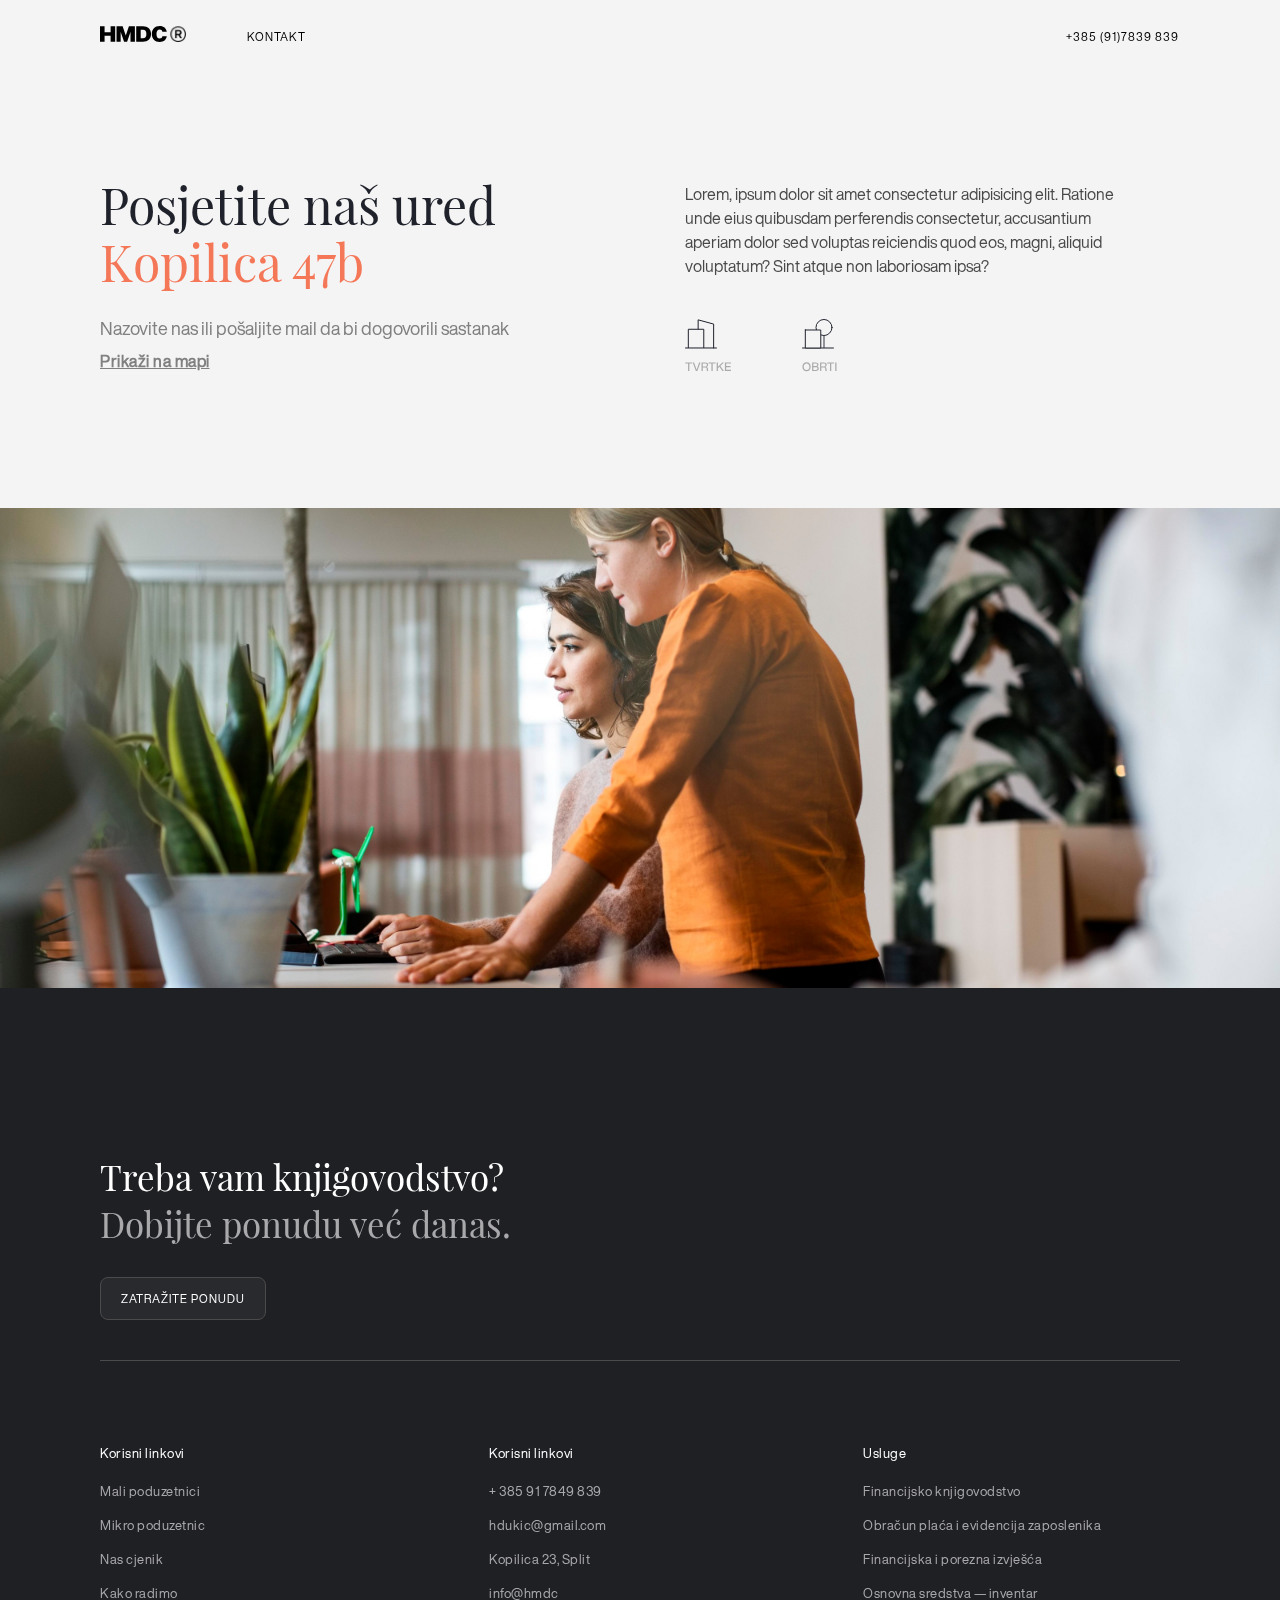
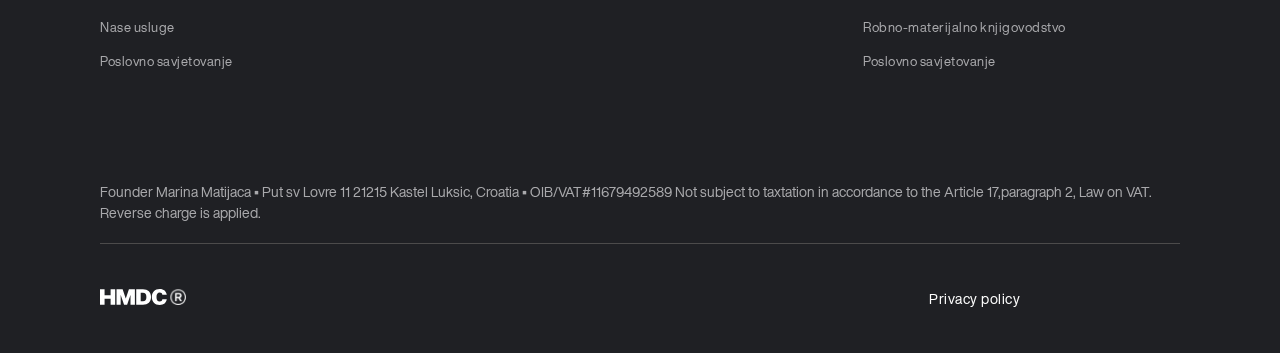
<file: kontakt.html>
<!DOCTYPE html>
<html lang="en">
  <head>
    <meta charset="UTF-8" />
    <meta http-equiv="X-UA-Compatible" content="IE=edge" />
    <meta name="viewport" content="width=device-width, initial-scale=1.0" />
    <link rel="stylesheet" href="styles.css" />
    <link rel="stylesheet" href="kontaktstyle.css" />
    <link
      rel="stylesheet"
      href="https://use.fontawesome.com/releases/v5.5.0/css/all.css"
      integrity="sha384-B4dIYHKNBt8Bc12p+WXckhzcICo0wtJAoU8YZTY5qE0Id1GSseTk6S+L3BlXeVIU"
      crossorigin="anonymous"
    />
    <title>HMDC</title>
    <link rel="icon" type="image/x-icon" href="/picture/HMDC.svg" />
    <title>Document</title>
  </head>
  <body>
    <div>
      <div id="absolute-header">
        <div id="flex-container">
          <div id="logo">
            <a href="index.html"
              ><img src="./picture/LogoHMDC.svg" alt=""
            /></a>
          </div>
          <nav id="header-left-side">
            <button class="nav-links dropbtn">
              USLUGE
              <i class="fa fa-caret-down"></i>
            </button>
            <a class="nav-links" href="">BLOG</a>
            <a class="nav-links" href="">KONTAKT</a>
          </nav>

          <nav id="header-right-side">
            <a class="nav-links" href="">+385 (91)7839 839</a>
            <div class="nav-links">
              <button>EN</button>
              <button>HR</button>
            </div>
            <a class="nav-links" id="ZP" href="">Zatražite ponudu</a>
            <div id="mybar">
              <div class="bar-holder">
                <div class="bars bar1"></div>
                <div class="bars bar2"></div>
              </div>
            </div>
          </nav>
        </div>

        <div id="contact-content-grid">
        <div id="contact-content">
          <h1>Posjetite naš ured</h1>
          <h1>Kopilica 47b</h1>
          <small
            >Nazovite nas ili pošaljite mail da bi dogovorili sastanak</small
          >
          <a href="https://goo.gl/maps/gQXnQjkdcjwEqtRYA">Prikaži na mapi</a>
        </div>

        <div id="contact-content2">
        <p>
          Lorem, ipsum dolor sit amet consectetur adipisicing elit. Ratione unde
          eius quibusdam perferendis consectetur, accusantium aperiam dolor sed
          voluptas reiciendis quod eos, magni, aliquid voluptatum? Sint atque
          non laboriosam ipsa?
        </p>

        <nav id="services-flex2">
          <a href="" id="plan-links">
            <!-- <i class="fas fa-book"></i> -->
            <img src="./Tvrtke_i_obrti_ikone/Group9387.svg" alt="" />
          </a>

          <a href="" id="plan-links">
            <img src="./Tvrtke_i_obrti_ikone/Obrti.svg" alt="2" />
          </a>
        </nav>
      </div>
    </div>
</div>
  
    </div>
    <nav class="mobile-nav">
      <div class="mobile-nav-link-holder">
        <a class="mobile-nav-link-anchors" href="index.html">Početna</a>
        <a class="mobile-nav-link-anchors" href="kontakt.html">Kontakt</a>
      </div>

      <div class="mobile-nav-link-holder-bottom">
        <ul>
        <li>Social</li>
        <li>Facebook</li>
        <li>LinkedIn</li>
        </ul>
        <ul>
        <li>Kontakt info</li>
        <li>infoVhmdc.hr</li>
        <li>+385 91 7849 839</li>
        <li>hdukicVgmail.com</li>
        <li>Kopilica 23, Split</li>
        </ul>
      </div>

    </nav>

    <div>
      <img id="contactimgbottom" src="./Slike/KontaktPageNew.png" alt="" />
    </div>
    <footer class="section-box">
      <div id="footers-title">
        <h2>Treba vam knjigovodstvo?</h2>
        <h2>Dobijte ponudu već danas.</h2>
        <button>ZATRAŽITE PONUDU</button>
      </div>

      <div id="footer-nav-holder">
        <nav id="footer-nav1">
          <h3>Korisni linkovi</h3>

          <a href="">Mali poduzetnici</a>
          <a href="">Mikro poduzetnic</a>
          <a href="">Nas cjenik</a>
          <a href="">Kako radimo</a>
          <a href="">Nase usluge</a>
          <a href="">Poslovno savjetovanje</a>
        </nav>

        <nav id="footer-nav2">
          <h3>Korisni linkovi</h3>

          <a href="">+ 385 91 7849 839</a>
          <a href="">hdukic@gmail.com</a>
          <a href="">Kopilica 23, Split</a>
          <a href="">info@hmdc</a>
        </nav>

        <nav id="footer-nav3">
          <h3>Usluge</h3>

          <a href="">Financijsko knjigovodstvo</a>
          <a href="">Obračun plaća i evidencija zaposlenika</a>
          <a href="">Financijska i porezna izvješća</a>
          <a href="">Osnovna sredstva — inventar</a>
          <a href="">Robno-materijalno knjigovodstvo</a>
          <a href="">Poslovno savjetovanje</a>
        </nav>
      </div>

      <p>
        Founder Marina Matijaca ▪ Put sv Lovre 11 21215 Kastel Luksic, Croatia ▪
        OIB/VAT#11679492589 Not subject to taxtation in accordance to the
        Article 17,paragraph 2, Law on VAT. Reverse charge is applied.
      </p>

      <div id="bottom-of-footer">
        <div>
          <img src="./picture/LogoHMDC.svg" alt="" />
        </div>
        <div id="right-corner">
          <p>Privacy policy</p>
          <a href=""><i class="fab fa-facebook-f"></i></a>
          <a href=""><i class="fab fa-whatsapp"></i></a>
          <a href=""><i class="fab fa-linkedin"></i></a>
          <a href=""><i class="fas fa-phone"></i></a>
          <a href=""><i class="fas fa-envelope"></i></a>
        </div>
      </div>
    </footer>

    <script src="./contact.js"></script>
    <script src="./main.js"></script>
  </body>
</html>
</file>
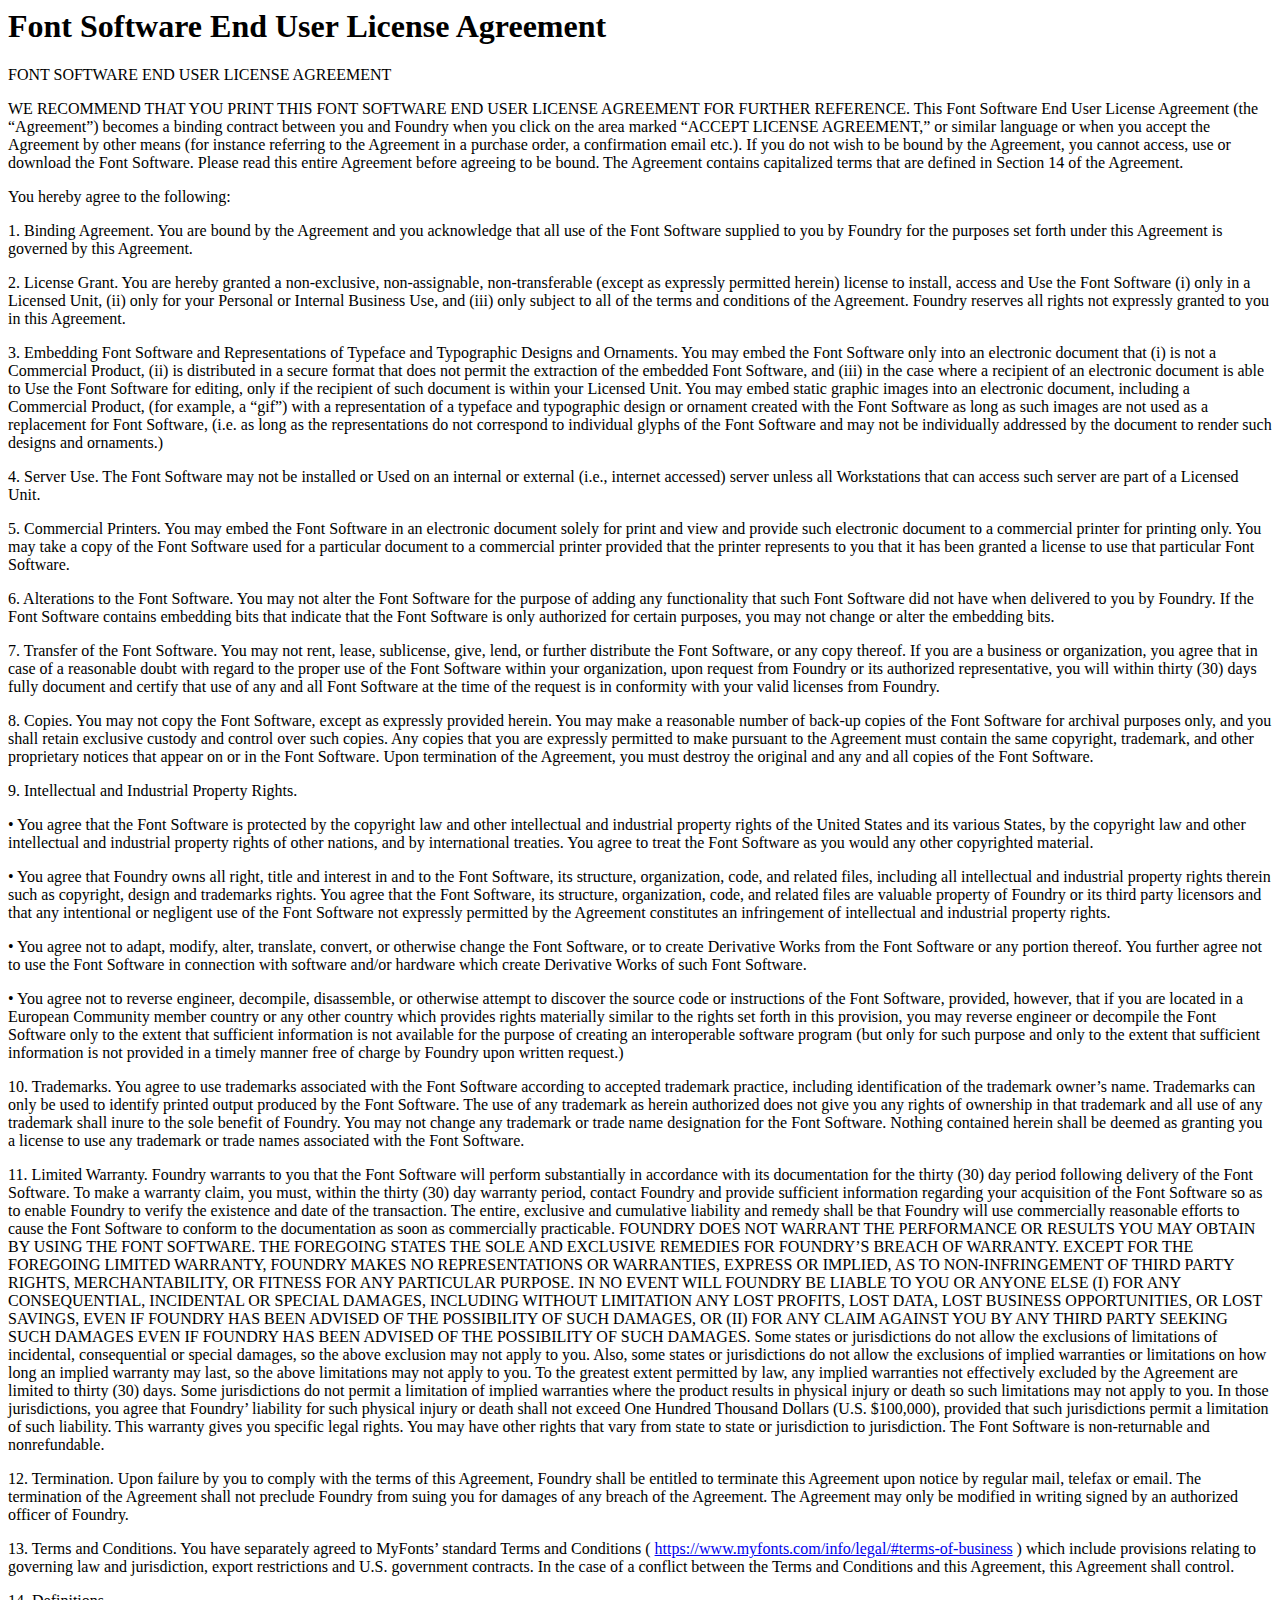
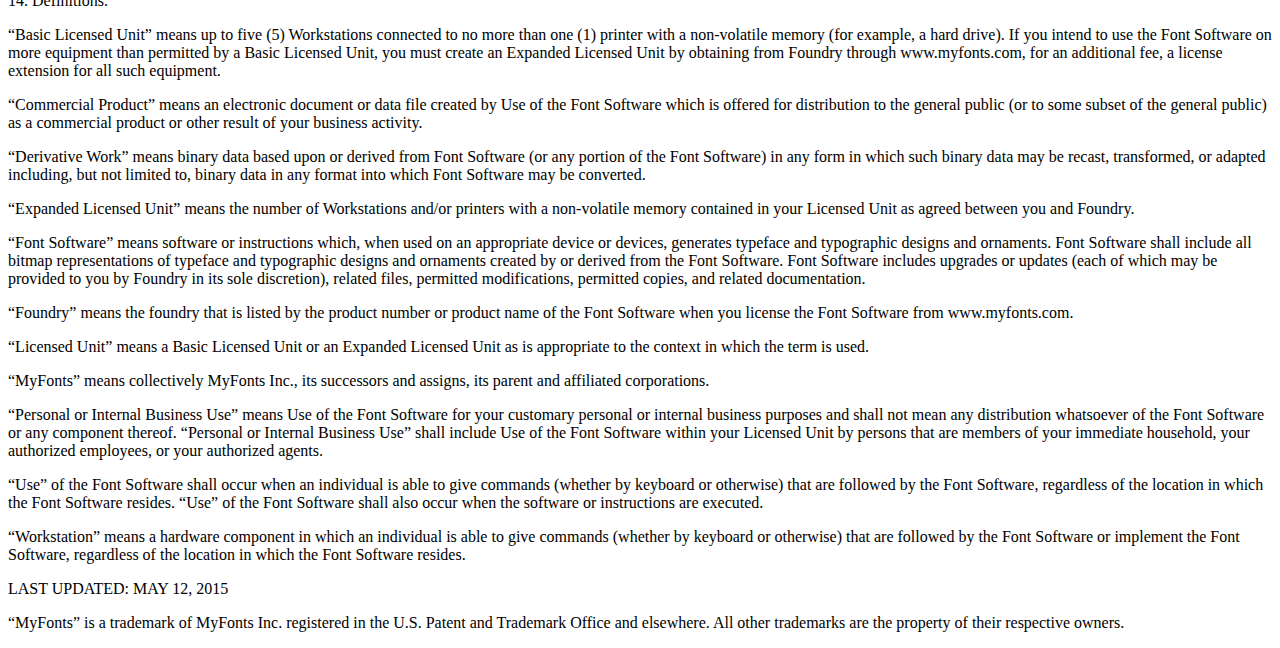
<file: fonts/Helvetica Now Complete Family/Licenses/Font Software End User License Agreement.html>
<html><head>
<title>Font Software End User License Agreement</title><meta http-equiv='Content-Type' content='text/html; charset=utf-8'>
</head>
<body>
<h1>Font Software End User License Agreement</h1><p>FONT SOFTWARE END USER LICENSE AGREEMENT</p>
<p>WE RECOMMEND THAT YOU PRINT THIS FONT SOFTWARE END USER LICENSE AGREEMENT FOR FURTHER REFERENCE.  This Font Software End User License Agreement (the “Agreement”) becomes a binding contract between you and Foundry when you click on the area marked “ACCEPT LICENSE AGREEMENT,” or similar language or when you accept the Agreement by other means (for instance referring to the Agreement in a purchase order, a confirmation email etc.).  If you do not wish to be bound by the Agreement, you cannot access, use or download the Font Software. Please read this entire Agreement before agreeing to be bound. The Agreement contains capitalized terms that are defined in Section 14 of the Agreement.</p>
<p>You hereby agree to the following: </p>
<p>1.	Binding Agreement. You are bound by the Agreement and you acknowledge that all use of the Font Software supplied to you by Foundry for the purposes set forth under this Agreement is governed by this Agreement.</p>
<p>2.	License Grant.  You are hereby granted a non-exclusive, non-assignable, non-transferable (except as expressly permitted herein) license to install, access and Use the Font Software (i) only in a Licensed Unit, (ii) only for your Personal or Internal Business Use, and (iii) only subject to all of the terms and conditions of the Agreement. Foundry reserves all rights not expressly granted to you in this Agreement.</p>
<p>3.	Embedding Font Software and Representations of Typeface and Typographic Designs and Ornaments.  You may embed the Font Software only into an electronic document that (i) is not a Commercial Product, (ii) is distributed in a secure format that does not permit the extraction of the embedded Font Software, and (iii) in the case where a recipient of an electronic document is able to Use the Font Software for editing, only if the recipient of such document is within your Licensed Unit. You may embed static graphic images into an electronic document, including a Commercial Product, (for example, a “gif”) with a representation of a typeface and typographic design or ornament created with the Font Software as long as such images are not used as a replacement for Font Software, (i.e. as long as the representations do not correspond to individual glyphs of the Font Software and may not be individually addressed by the document to render such designs and ornaments.)</p>
<p>4.	Server Use.  The Font Software may not be installed or Used on an internal or external (i.e., internet accessed) server unless all Workstations that can access such server are part of a Licensed Unit.  </p>
<p>5.	Commercial Printers.  You may embed the Font Software in an electronic document solely for print and view and provide such electronic document to a commercial printer for printing only.  You may take a copy of the Font Software used for a particular document to a commercial printer provided that the printer represents to you that it has been granted a license to use that particular Font Software.</p>
<p>6.	Alterations to the Font Software. You may not alter the Font Software for the purpose of adding any functionality that such Font Software did not have when delivered to you by Foundry. If the Font Software contains embedding bits that indicate that the Font Software is only authorized for certain purposes, you may not change or alter the embedding bits. </p>
<p>7.	Transfer of the Font Software. You may not rent, lease, sublicense, give, lend, or further distribute the Font Software, or any copy thereof. If you are a business or organization, you agree that in case of a reasonable doubt with regard to the proper use of the Font Software within your organization, upon request from Foundry or its authorized representative, you will within thirty (30) days fully document and certify that use of any and all Font Software at the time of the request is in conformity with your valid licenses from Foundry. </p>
<p>8.	Copies. You may not copy the Font Software, except as expressly provided herein. You may make a reasonable number of back-up copies of the Font Software for archival purposes only, and you shall retain exclusive custody and control over such copies. Any copies that you are expressly permitted to make pursuant to the Agreement must contain the same copyright, trademark, and other proprietary notices that appear on or in the Font Software. Upon termination of the Agreement, you must destroy the original and any and all copies of the Font Software. </p>
<p>9.	Intellectual and Industrial Property Rights. </p>
<p>•	You agree that the Font Software is protected by the copyright law and other intellectual and industrial property rights of the United States and its various States, by the copyright law and other intellectual and industrial property rights of other nations, and by international treaties. You agree to treat the Font Software as you would any other copyrighted material.</p>
<p>•	You agree that Foundry owns all right, title and interest in and to the Font Software, its structure, organization, code, and related files, including all intellectual and industrial property rights therein such as copyright, design and trademarks rights. You agree that the Font Software, its structure, organization, code, and related files are valuable property of Foundry or its third party licensors and that any intentional or negligent use of the Font Software not expressly permitted by the Agreement constitutes an infringement of intellectual and industrial property rights.</p>
<p>•	You agree not to adapt, modify, alter, translate, convert, or otherwise change the Font Software, or to create Derivative Works from the Font Software or any portion thereof. You further agree not to use the Font Software in connection with software and/or hardware which create Derivative Works of such Font Software.</p>
<p>•	You agree not to reverse engineer, decompile, disassemble, or otherwise attempt to discover the source code or instructions of the Font Software, provided, however, that if you are located in a European Community member country or any other country which provides rights materially similar to the rights set forth in this provision, you may reverse engineer or decompile the Font Software only to the extent that sufficient information is not available for the purpose of creating an interoperable software program (but only for such purpose and only to the extent that sufficient information is not provided in a timely manner free of charge by Foundry upon written request.) </p>
<p>10.	Trademarks. You agree to use trademarks associated with the Font Software according to accepted trademark practice, including identification of the trademark owner’s name. Trademarks can only be used to identify printed output produced by the Font Software. The use of any trademark as herein authorized does not give you any rights of ownership in that trademark and all use of any trademark shall inure to the sole benefit of Foundry. You may not change any trademark or trade name designation for the Font Software. Nothing contained herein shall be deemed as granting you a license to use any trademark or trade names associated with the Font Software. </p>
<p>11.	Limited Warranty. Foundry warrants to you that the Font Software will perform substantially in accordance with its documentation for the thirty (30) day period following delivery of the Font Software. To make a warranty claim, you must, within the thirty (30) day warranty period, contact Foundry and provide sufficient information regarding your acquisition of the Font Software so as to enable Foundry to verify the existence and date of the transaction. The entire, exclusive and cumulative liability and remedy shall be that Foundry will use commercially reasonable efforts to cause the Font Software to conform to the documentation as soon as commercially practicable.  FOUNDRY DOES NOT WARRANT THE PERFORMANCE OR RESULTS YOU MAY OBTAIN BY USING THE FONT SOFTWARE. THE FOREGOING STATES THE SOLE AND EXCLUSIVE REMEDIES FOR FOUNDRY’S BREACH OF WARRANTY. EXCEPT FOR THE FOREGOING LIMITED WARRANTY, FOUNDRY MAKES NO REPRESENTATIONS OR WARRANTIES, EXPRESS OR IMPLIED, AS TO NON-INFRINGEMENT OF THIRD PARTY RIGHTS, MERCHANTABILITY, OR FITNESS FOR ANY PARTICULAR PURPOSE. IN NO EVENT WILL FOUNDRY BE LIABLE TO YOU OR ANYONE ELSE (I) FOR ANY CONSEQUENTIAL, INCIDENTAL OR SPECIAL DAMAGES, INCLUDING WITHOUT LIMITATION ANY LOST PROFITS, LOST DATA, LOST BUSINESS OPPORTUNITIES, OR LOST SAVINGS, EVEN IF FOUNDRY HAS BEEN ADVISED OF THE POSSIBILITY OF SUCH DAMAGES, OR (II) FOR ANY CLAIM AGAINST YOU BY ANY THIRD PARTY SEEKING SUCH DAMAGES EVEN IF FOUNDRY HAS BEEN ADVISED OF THE POSSIBILITY OF SUCH DAMAGES. Some states or jurisdictions do not allow the exclusions of limitations of incidental, consequential or special damages, so the above exclusion may not apply to you. Also, some states or jurisdictions do not allow the exclusions of implied warranties or limitations on how long an implied warranty may last, so the above limitations may not apply to you. To the greatest extent permitted by law, any implied warranties not effectively excluded by the Agreement are limited to thirty (30) days. Some jurisdictions do not permit a limitation of implied warranties where the product results in physical injury or death so such limitations may not apply to you. In those jurisdictions, you agree that Foundry’ liability for such physical injury or death shall not exceed One Hundred Thousand Dollars (U.S. $100,000), provided that such jurisdictions permit a limitation of such liability. This warranty gives you specific legal rights. You may have other rights that vary from state to state or jurisdiction to jurisdiction. The Font Software is non-returnable and nonrefundable. </p>
<p>12.	Termination. Upon failure by you to comply with the terms of this Agreement, Foundry shall be entitled to terminate this Agreement upon notice by regular mail, telefax or email. The termination of the Agreement shall not preclude Foundry from suing you for damages of any breach of the Agreement. The Agreement may only be modified in writing signed by an authorized officer of Foundry. </p>
<p>13.	Terms and Conditions. You have separately agreed to MyFonts’ standard Terms and Conditions ( <a href="https://www.myfonts.com/info/legal/#terms-of-business">https://www.myfonts.com/info/legal/#terms-of-business</a> ) which include provisions relating to governing law and jurisdiction, export restrictions and U.S. government contracts.  In the case of a conflict between the Terms and Conditions and this Agreement, this Agreement shall control.</p>
<p>14.	Definitions.</p>
<p>“Basic Licensed Unit” means up to five (5) Workstations connected to no more than one (1) printer with a non-volatile memory (for example, a hard drive). If you intend to use the Font Software on more equipment than permitted by a Basic Licensed Unit, you must create an Expanded Licensed Unit by obtaining from Foundry through www.myfonts.com, for an additional fee, a license extension for all such equipment.</p>
<p>“Commercial Product” means an electronic document or data file created by Use of the Font Software which is offered for distribution to the general public (or to some subset of the general public) as a commercial product or other result of your business activity. </p>
<p>“Derivative Work” means binary data based upon or derived from Font Software (or any portion of the Font Software) in any form in which such binary data may be recast, transformed, or adapted including, but not limited to, binary data in any format into which Font Software may be converted. </p>
<p>“Expanded Licensed Unit” means the number of Workstations and/or printers with a non-volatile memory contained in your Licensed Unit as agreed between you and Foundry.</p>
<p>“Font Software” means software or instructions which, when used on an appropriate device or devices, generates typeface and typographic designs and ornaments. Font Software shall include all bitmap representations of typeface and typographic designs and ornaments created by or derived from the Font Software. Font Software includes upgrades or updates (each of which may be provided to you by Foundry in its sole discretion), related files, permitted modifications, permitted copies, and related documentation.</p>
<p>“Foundry” means the foundry that is listed by the product number or product name of the Font Software when you license the Font Software from www.myfonts.com.</p>
<p>“Licensed Unit” means a Basic Licensed Unit or an Expanded Licensed Unit as is appropriate to the context in which the term is used. </p>
<p>“MyFonts” means collectively MyFonts Inc., its successors and assigns, its parent and affiliated corporations. </p>
<p>“Personal or Internal Business Use” means Use of the Font Software for your customary personal or internal business purposes and shall not mean any distribution whatsoever of the Font Software or any component thereof. &#8220;Personal or Internal Business Use&#8221; shall include Use of the Font Software within your Licensed Unit by persons that are members of your immediate household, your authorized employees, or your authorized agents.</p>
<p>“Use” of the Font Software shall occur when an individual is able to give commands (whether by keyboard or otherwise) that are followed by the Font Software, regardless of the location in which the Font Software resides. “Use” of the Font Software shall also occur when the software or instructions are executed.</p>
<p>“Workstation” means a hardware component in which an individual is able to give commands (whether by keyboard or otherwise) that are followed by the Font Software or implement the Font Software, regardless of the location in which the Font Software resides. </p>
<p>LAST UPDATED:  MAY 12, 2015</p>
<p>“MyFonts” is a trademark of MyFonts Inc. registered in the U.S. Patent and Trademark Office and elsewhere. All other trademarks are the property of their respective owners.</p>
</body>
</html>
</file>
<file: styles.css>
* {
  box-sizing: border-box;
}
@font-face {
  font-family: "PlayFairDisplay";
  src: url("fonts/Playfair_Display/PlayfairDisplay-Regular.ttf")
    format("truetype");
  font-weight: normal;
  font-style: normal;
}

@font-face {
  font-family: "HalveticaNowDisplay";
  src: url("fonts/HelveticaNowCompleteFamily/Monotype\ -\ Helvetica\ Now\ Display.otf")
    format("opentype");
  font-weight: normal;
  font-style: normal;
}
body {
  margin: 0;
  color: #1f212b;
}

header {
  height: 50vw;
}

header #header-img-holder img {
  top: 0;
  width: 100%;
  display: block;
  margin: 0 auto;
}

.reveal {
  position: relative;
  transform: translateY(150px);
  opacity: 0;
  transition: 2s all ease;
}
.reveal.active {
  transform: translateY(0);
  opacity: 1;
}

header #header-img-holder img + img {
  display: none;
}

.mobile-nav {
  display: none;
}


.splash {
  position: fixed;
  top: 0;
  left: 0;
  width: 100%;
  height: 100vh;
  background: #0a0a0b;
  z-index: 200;
  color: #ffffff;
  display: flex;
  flex-direction: column;
  justify-content: flex-end;
}

.splide__track{
  padding:0 45px 0!important;
}

.splide1, .splide2 {
  display: flex;
  justify-content: center;
}

/* .splide__slide__extra {
  height: 280px;
  width: 45px;
} */

.splashMyClass {
  opacity: 0;
  position: fixed;
  top: 0;
  left: 0;
  width: 100%;
  height: 100vh;
  background: #0a0a0b;
  z-index: -10;
  color: #ffffff;
  display: flex;
  flex-direction: column;
  justify-content: flex-end;
  transition: all 0.5s;
}

.title-holder {
  display: flex;
  justify-content: center;
  margin-bottom: 30vh;
}

.bottom-segment {
  font-family: HalveticaNowDisplay;
  text-transform: capitalize;
  letter-spacing: 0.08em;
  display: flex;
  justify-content: space-between;
  margin: 4vh;
}

@keyframes fadeIn {
  to {
    opacity: 1;
  }
}

.fade-in {
  opacity: 0;
  animation: fadeIn 1s ease-in forwards;
}

#absolute-header {
  position: relative;
  top: 0;
  width: 100%;
  height: 100%;
  padding: 20px 60px 0;
}

#header-img-holder {
  position: absolute;
  top: 0;
  z-index: -1;
}

#logo img {
  position: static;
  width: 87px;
  height: 16px;
  margin-right: 13px;
}

#flex-container {
  display: flex;
  padding: 2px 0vw 5px 0vw;
  align-items: center;
}

#header-right-side {
  display: grid;
  justify-items: start;
  grid-template-columns: auto auto auto;
  align-items: center;
  /* width: 340px; */
  margin-left: 20px;
  justify-content: space-between;
}

#header-right-side a:first-child {
  min-width: 114px;
}

#header-right-side #ZP {
  border-radius: 7px;
  padding: 12px 14px;
  width: 140px;
  background: #f47758;
  text-align: center;
  margin-left: 2px;
  font-size: 12px;
}

#header-right-side #mybar {
  float: right;
  display: none;
  margin: 1px 0 0 0;
}

/*                    BAR                      */
.bar-holder {
  z-index: 301;
  cursor: pointer;
  width: 26px;
  height: 17px;
  background: inherit;
  position: relative;
  display: flex;
  flex-direction: column;
  align-items: center;
  justify-content: center;
  /* transition:all .5s ease-in-out; */
}

.bars {
  width: 18px;
  height: 2px;
  background: black;
  position: absolute;
  transition: all 0.2s ease-in-out;
}

.bar1 {
  transform: translateY(-3px);
}

.bar2 {
  transform: translateY(3px);
}

.bar-holder.open .bar1 {
  transform: rotate(135deg) translate(0px, 0px); /*ako oce 45 */
}

.bar-holder.open .bar2 {
  transform: rotate(45deg) translate(0px, 0px); /*-45 */
}

/*                    BAREND                  */
#header-left-side {
  display: grid;
  grid-template-columns: auto auto auto;
  width: 200px; /* 260 */
  margin-right: auto;
  justify-items: end;
}

#header-left-side button {
  font-family: HalveticaNowDisplay;
  background: inherit;
  border: none;
  color: white;
  font-size: 11.5px;
  min-width: 67px;
  padding: 0;
}

#header-left-side .nav-links:nth-child(1),
#header-left-side .nav-links:nth-child(2) {
  display: none; /*headerleftside width vratiti s ovim */
}
#header-right-side .nav-links:nth-child(2),
#header-right-side .nav-links:nth-child(3) {
  display: none; /*headerrightside width vratiti s ovim */
}

.nav-links {
  letter-spacing: 1px;
  color: white;
  text-decoration: none;
  font-size: 11.5px;
  font-family: HalveticaNowDisplay;
  width: max-content;
}

#header-left-side .dropbtn {
  cursor: pointer;
}

#header-left-side .dropbtn i {
  margin: 0 4px;
}

#header-right-side button {
  background: none;
  color: white;
  border: none;
  font-family: HalveticaNowDisplay;
  font-size: 12px;
  cursor: pointer;
  padding: 0 2px;
}

#header-title {
  position: relative;
  color: white;
  height: calc(100% - 51px);
  display: flex;
  flex-direction: column;
  justify-content: center;
}

#header-title h2 {
  margin: 0;
  font-size: 35px;
  font-weight: 100;
  font-family: PlayFairDisplay;
  width: 285px;
}

#header-title h3 {
  display: none;
  max-width: 285px;
}

#header-title small {
  max-width: 345px;
  display: block;
  line-height: 22px;
  font-family: HalveticaNowDisplay;
  margin: 15px 0px 10px;
  color: #ffffff;
  font-size: 16px;
  font-weight: 400;
  opacity: 0.8;
}

#header-title a {
  display: block;
  width: max-content;
  padding: 14px 33px;
  border-radius: 8px;
  background: #f0ecea;
  color: black;
  text-decoration: none;
  font-family: HalveticaNowDisplay;
  font-size: 11px;
  text-transform: uppercase;
  margin: 25px 0px 0px;
  font-weight: 700;
  cursor: pointer;
  letter-spacing: 1.3px;
}

#header-title a + a {
  display: none;
}

/*       /////////////bookkeeping-services II/////////////           */
.section-box {
  padding: 80px 60px 120px;
}

#services-title {
  width: 45%;
  float: left;
  margin-right: 56px;
  margin-top: 50px;
}

#services-container {
  max-width: 410px;
  display: flex;
  flex-direction: column;
  margin-top: 50px;
}

#services-container p:first-child {
  margin-top: 0;
}

#services-container p {
  font-family: HalveticaNowDisplay;
  color: black;
  opacity: 0.7;
  line-height: 24px;
  font-size: 16px;
  font-weight: 400;
}

.black-gray h3 {
  font-size: 30px;
  margin: 3px;
  font-weight: 100;
}

.black-gray h3 + h3 {
  font-size: 30px;
  color: #a9a9ac;
}
#services-flex2 {
  display: flex;
  flex-direction: row;
  justify-content: start;
  margin-top: 20px;
}

#services-flex2 a {
  pointer-events: none;
  margin: 20px 70px 10px 0px;
}

/*      /////////////////////////  Your powerful accounting   //////////////////////        */

#PDV {
  position: relative;
  background: #2e2f37;
  height: max-content;
}

#PDV img {
  display: block;
  margin-left: auto;
  width: 80%;
}

#uslugeholder {
  padding-bottom: 45px;
  top: 0;
  left: 0;
  right: 0;
  bottom: 0;
  z-index: 1;
}

#PDV h1 {
  font-family: PlayFairDisplay;
  color: white;
  font-size: 39px;
  max-width: 370px;
  margin: 10px auto 50px;
  text-align: center;
  font-weight: 100;
}

#PDVgrid {
  display: grid;
  grid-template-columns: repeat(auto-fill, minmax(273px, 1fr));
  grid-template-rows: auto;
  grid-column-gap: 32px;
}

#PDVgrid div {
  max-width: 416px;
}

#PDVgrid div img {
  width: 18px;
  display: inline-block;
  margin-bottom: -2px;
  margin-right: 5px;
  margin-left: -2px;
}

#PDVgrid h4 {
  color: white;
  font-size: 19px;
  font-family: HalveticaNowDisplay;
  font-weight: 100;
  margin: 20px 0px 0px;
  display: inline-block;
}

#PDVgrid p {
  line-height: 24px;
  font-family: HalveticaNowDisplay;
  margin: 10px 0 24px;
  color: #ffffff;
  font-size: 16px;
  font-weight: 400;
  opacity: 0.4;
}

#PDV button {
  margin: 0 auto;
  color: white;
  display: block;
  padding: 17px 47px;
  margin-top: 45px;
  background: #f47758;
  border-radius: 7px;
  border: none;
  text-transform: uppercase;
  font-size: 11px;
  cursor: pointer;
  letter-spacing: 1px;
  z-index: 10;
}
#PDV button {
  margin: 0 auto;
  color: white;
  display: block;
  padding: 17px 47px;
  margin-top: 45px;
  background: #f47758;
  border-radius: 7px;
  border: none;
  text-transform: uppercase;
  font-size: 11px;
  cursor: pointer;
  letter-spacing: 1px;
  z-index: 10;
}

#PDV .button {
  font-family: 'HalveticaNowDisplay';
  margin: 0 auto;
  color: white;
  display: block;
  padding: 15px 47px 15px;
  width: 226px;
  height: 46.5px;
  margin-top: 45px;
  text-decoration: none;
  background: #f47758;
  border-radius: 7px;
  border: none;
  text-transform: uppercase;
  font-size: 11.5px;
  cursor: pointer;
  letter-spacing: 1px;
  z-index: 10;
}

#PDV .button + .button {
  width: 157px;
  height: 46.5px;
  display: none;
}

/*      /////////////////////////   II     //////////////////////        */

#theme-nu-II {
  background: #f4f4f4;
  overflow-x: hidden;
  height: 970px;
}
#theme-nu-II h2 {
  font-family: PlayFairDisplay;
  font-weight: 100;
  font-size: 39px;
  max-width: 402px;
  margin-bottom: 80px;
}

/* #articles-holder {
  display: flex;
  align-self: center;
  gap: 34px;
} */

#III-cards {
  background: white;
  width: 312px;
  min-width: 312px;
  padding: 28px;
  padding-top: 50px;
  padding-bottom: 60px;
  margin: 0 17px;
}

#III-cards img {
  margin: 40px 0px 75px 0px;
  width: 45px;
}

#III-cards h3 {
  font-family: PlayFairDisplay;
  font-size: 26px;
  font-weight: 100;
  margin: 6px 0;
  transform: scale(1, 1.1);
}

#III-cards p {
  color: #999999;
  font-family: HalveticaNowDisplay;
  line-height: 24px;
  color: black;

  font-size: 16px;
  font-weight: 400;
  opacity: 0.4;
}

/*                    business         theme V              */
#business {
  height: 700px;
}

::-webkit-scrollbar {
  display: none;
  width: 0;
}

.absoluteholder0 {
  position: absolute;
  height: 570px;
  width: 100%;
  left: 0;
}

.absoluteholder {
  position: absolute;
  height: 336px;
  width: 100%;
  left: 0;
}


#business-title-flex {
  display: flex;
  flex-direction: row;
  align-items: center;
  justify-content: space-between;
}

#business-title-flex h2 {
  width: 280px;
  font-family: PlayFairDisplay;
  font-size: 39px;
  font-weight: 100;
}

#business-title-flex h2 + div {
  display: none;
  margin-right: 3vw;
}

#drag {
  display: inline-block;
  border: solid 1px #bdbcbc;
  border-radius: 46px;
  height: 70px;
  width: 70px;
  text-align: center;
  padding: 28.5px 0px;
}

#drag div {
  font-family: HalveticaNowDisplay;
  font-size: 11px;
  color: #a9a9ac;
}

#arrow {
  display: inline-block;
  margin: 0px 1.7vw;
  color: #a9a9ac;
}

#business-links-holder {
  display: flex;
  overflow-x: auto;
  counter-reset: my-sec-counter;
}

#business-link {
  display: block;
  position: relative;
  background: blueviolet;
  width: 280px;
  min-width: 280px;
  padding: 30px;
}

#business-link img {
  width: 35px;
}

#business-link h3::before {
  display: none;
  counter-increment: my-sec-counter;
  content: counter(my-sec-counter);
}
#business-link h3 {
  font-family: PlayFairDisplay;
  font-size: 21px;
  font-weight: 100;
  margin-bottom: 10px;
}

#business-link p {
  font-family: HalveticaNowDisplay;
  color: #bba2a2;
  margin-top: 10px;
}

#business-link h6 {
  font-family: HalveticaNowDisplay;
  margin-bottom: 2px;
  font-size: 12px;
  width: max-content;
  font-weight: 100;
}

#business-link:hover h6 {
  color: white;
  text-decoration: underline;
  cursor: pointer;
}
#business-link:hover h3 {
  color: white;
}
#business-link:hover img {
  mix-blend-mode: color-dodge;
}

#business-link img {
  margin-top: 55px;
  margin-top: 55px;
  -webkit-user-drag: none;
}
/*                    footer                           */

#footers-title {
  border-bottom: solid 1px #4c4b4b;
  padding-bottom: 40px;
  margin-top: 55px;
}

footer {
  background: #1f2024;
}

footer.section-box {
  padding-bottom: 30px;
}

footer h2 {
  font-size: 35px;
  color: white;
  font-family: PlayFairDisplay;
  font-weight: 100;
  margin: 0;
}

footer h2 + h2 {
  color: #a9a9ac;
}

footer h2 + button {
  color: white;
  background: #292a2e;
  padding: 12px 20px;
  margin: 30px 0 0 0;
  border: solid 1px #4c4b4b;
  border-radius: 8px;
  font-size: 11.5px;
  font-family: HalveticaNowDisplay;
  cursor: pointer;
  letter-spacing: 1px;
}

footer h2 + button:hover {
  background: inherit;
}

#footer-nav-holder {
  display: flex;
  justify-content: space-between;
  margin: 70px 0px;
  flex-wrap: wrap;
  column-gap: 14px;
}

#footer-nav-holder nav {
  min-width: max-content;
  height: max-content;
  margin: 0px 0px 25px 0;
  letter-spacing: 0.5px;
}

#footer-nav-holder h3 {
  color: white;
  font-family: HalveticaNowDisplay;
  font-weight: 100;
  font-size: 13px;
  margin-bottom: 19px;
}

#footer-nav-holder + p {
  font-size: 14px;
  font-family: HalveticaNowDisplay;
  color: #a9a9ac;
  border-bottom: solid 1px #4c4b4b;
  padding-bottom: 20px;
}

footer nav a {
  pointer-events: none;
  text-decoration: none;
  color: #a9a9ac;
  font-family: HalveticaNowDisplay;
  margin: 15px 0;
  display: block;
  font-size: 13px;
}

#bottom-of-footer {
  display: flex;
  justify-content: space-between;
  margin-top: 30px;
  align-items: center;
  flex-wrap: wrap;
}

#bottom-of-footer div img {
  margin-right: 10px;
}

#bottom-of-footer #right-corner a {
  color: white;
  text-decoration: none;
  margin-right: 20px;
}

.fa-phone {
  transform: rotate(90deg);
}

#bottom-of-footer #right-corner p {
  display: inline-block;
  color: white;
  font-family: HalveticaNowDisplay;
  font-size: 14px;
  margin-right: 20px;
  letter-spacing: 0.5px;
}

#bottom-of-footer #right-corner a {
  margin: 0px 14px;
  font-size: 14px;
}

@media only screen and (min-width: 1001px) {
  #absolute-header {
    padding: 24px 100px 0;
  }
  /* .splide__slide__extra {
    height: 280px;
    width: 85px;
  } */

  #theme-nu-II {
    height: 1100px;
}

  .splide__track{
    padding:0 85px 0!important;
  }

  #header-title h2 {
    font-size: 61px;
    width: 490px;
    line-height: 62px;
  }

  .black-gray h3 {
    font-size: 37px;
  }

  .black-gray h3 + h3 {
    font-size: 37px;
  }

  .section-box {
    padding: 110px 100px 150px;
  }

  #uslugeholder.section-box {
    padding: 190px 100px 190px;
  }

  #PDV h1 {
    margin: 0 auto 75px;
  }

  #PDVgrid {
    display: grid;
    grid-template-rows: auto auto auto auto auto auto;
    grid-row-gap: 20px;
    grid-template-columns: 100%;
    justify-items: end;
    max-width: 56%;
  }

  #PDVgrid div {
    max-width: 430px;
    min-width: 430px;
  }

  #PDVgrid div:nth-child(1) {
    margin: 0px 0px 0 auto;
  }

  #PDVgrid div:nth-child(2) {
    margin: 0px 100px 0 auto;
  }

  #PDVgrid div:nth-child(3) {
    margin: 0px 200px 0 auto;
  }

  #PDVgrid div:nth-child(4) {
    margin: 0px 121px 0 auto;
  }

  #PDVgrid div:nth-child(5) {
    margin: 0px 54px 0 auto;
  }

  #PDVgrid div:nth-child(6) {
    margin: 0px 0px 0 auto;
  }

  #PDV h1 {
    font-size: 61px;
    max-width: 390px;
  }

  #PDV #img1000 {
    position: absolute;
    display: block;
    width: 60%; /* 800px */
    /* top: 275px; */
    right: 0;
    bottom: 44px;
    z-index: 0;
  }

  /* #articles-holder {
    gap: 20px;
  } */

  #III-cards {
    width: max-content;
    /* min-width: 320px;
    max-width: 320px; */
    width: 320px;
  }

  #theme-nu-II h2 {
    font-size: 61px;
    max-width: 500px;
  }

  #business-title-flex h2 {
    width: 414px;
    font-size: 61px;
  }

  #business {
    height: 850px;
  }

  #footer-nav-holder {
    max-width: 1001px;
  }
}

@media only screen and (min-width: 1440px) {
  .title-holder img {
    width: 35vw;
  }
  #theme-nu-II {
    height: 1065px;
}
  /* .bottom-segment{
    flex-direction: column; 
    margin: 8vw; 
  } */

  .bottom-segment p {
    font-size: 1.5vw;
  }

  #PDV #img1000 {
    position: absolute;
    display: block;
    width: 800px;
    top: 275px;
    right: 0;
  }

  /* #articles-holder {
    gap: 30px;
  } */

  #III-cards {
    padding: 38px;
  }

  #footers-title {
    float: left;
    border-bottom: none;
    margin-top: 0;
  }

  #footer-nav-holder {
    margin: 0px auto 0px 0;
    flex-direction: row-reverse;
    justify-content: flex-start;
    column-gap: 95px;
  }

  #footer-nav-holder + p {
    font-size: 0;
    margin-top: 30px;
  }
}

@media only screen and (min-width: 2400px) {
  

  /* .splide1, .splide2 {
    display: flex;
    justify-content: center;
} */

}

@media only screen and (max-width: 768px) {
  .title-holder img {
    width: 68vw;
  }
  /* .bottom-segment{
    flex-direction: column;
    margin: 8vw;
  } */

  .bottom-segment {
    font-family: HalveticaNowDisplay;
    text-transform: capitalize;
    letter-spacing: 0.08em;
    display: grid;
    grid-template-rows: 50% 50%;
    grid-template-columns: auto 55% auto; /* auto ex 20% */
    grid-row-gap: 30px;
    margin: 4vh;
    margin-bottom: calc(4vh + 60px);
    justify-content: space-between;
    justify-items: center;
  }

  .bottom-segment p:nth-child(1) {
    grid-row-start: 2;
    text-align: center;
  }

  .bottom-segment p:nth-child(2) {
    grid-column-end: span 3;
    grid-column-start: 1;
    text-align: center;
    max-width: 290px;
  }

  .bottom-segment p:nth-child(3) {
    grid-row-start: 2;
    grid-column-start: 3;
    text-align: center;
  }

  header {
    height: 100%;
  }
  /* .splide__slide__extra {
    height: 280px;
    width: 45px;
  } */
  .splide__track{
    padding:0 45px 0!important;
  }

  header #logo img {
    filter: invert();
    margin-right: 18px;
  }
  .mobile-nav {
    display: block;
    position: fixed;
    left: 0;
    bottom: 100%;
    width: 100%;
    min-height: 100vh;
    z-index: 300;
    background-color: white;
    padding: 60px 28px 28px;
    transition: 0.6s;
    visibility: hidden;
  }
  .mobile-nav.active {
    bottom: 0;
    visibility: visible;
  }

  .mobile-nav-link-holder {
    margin-top: 60px;
    display: flex;
    flex-direction: column;
    align-items: flex-start;
    justify-content: flex-start;
  }

  .mobile-nav-link-anchors {
    display: block;
    text-align: center;
    margin-bottom: 16px;
    padding: 12px 16px 12px 0;
    color: #0a0a0b;
    text-decoration: none;
    font-family: PlayFairDisplay;
    font-size: 36px;
  }

  .mobile-nav-link-holder-bottom {
    display: grid;
    grid-template-columns: repeat(auto-fit, minmax(75px, 1fr));
    position: absolute;
    width: calc(100% - 56px);
    bottom: 28px;
  }

  .mobile-nav-link-holder-bottom ul {
    list-style: none;
    padding: 0;
    margin: 0;
  }

  .mobile-nav-link-holder-bottom ul li:nth-child(1) {
    opacity: 1;
    margin: 20px 0;
    font-weight: 700;
  }

  .mobile-nav-link-holder-bottom ul li {
    color: black;
    opacity: 0.7;
    font-family: HalveticaNowDisplay;
    margin: 15px 0;
    display: block;
    font-size: 13px;
    min-width: 104px;
  }

  .section-box {
    padding: 120px 60px 120px; /* 7.8vw=60px*/
  }

  #absolute-header {
    padding: 18px 60px 20px; /* 7.8vw=60px*/
  }

  #absolute-header {
    position: relative;
  }

  #header-img-holder {
    height: 392px;
    display: block;
    position: relative;
  }

  header #header-img-holder img {
    position: absolute;
    top: 0;
    width: 784px;
    display: block;
    right: 0;
  }

  header h3 {
    color: black;
  }

  header h3 + h3 {
    color: white;
    text-shadow: 0px 1px 1px black;
    margin: 0;
  }

  #flex-container {
    justify-content: space-between;
    margin-bottom: 20px;
  }

  #header-left-side {
    display: none;
  }
  #header-right-side {
    display: block;
    width: 170px;
    margin-left: 2px;
  }
  #header-right-side .nav-links:nth-child(2) {
    display: none;
  }
  #header-right-side a:first-child {
    color: #1f212b;
  }

  #header-right-side #ZP {
    display: none;
  }

  #header-right-side #mybar {
    display: inline-block;
  }

  #header-title h2 {
    display: none;
  }

  #header-title h3 {
    color: #1f212b;
    display: block;
    font-family: PlayFairDisplay;
    font-size: 34px;
    font-weight: 400;
  }

  #header-title small {
    color: #1f212b;
    font-size: 16px;
    font-weight: 400;
    opacity: 0.8;
  }

  #header-title a {
    display: none;
  }

  #header-title a + a {
    display: block;
    margin-top: 22px;
    background: #f47758;
    color: white;
  }

  #III-cards {
    width: 297px;
    min-width: 297px;
  }

  #services-title {
    width: 100%;
    max-width: 410px;
    float: none;
    margin: 0px auto 35px;
  }

  #services-container {
    width: 100%;
    margin: 0 auto;
  }

  #theme-nu-II h2 {
    margin-top: 0;
  }

  #business-title-flex h2 {
    margin-top: 0;
  }

  /* #articles-holder {
    align-self: center;
    flex-wrap: wrap;
    justify-content: center;
  } */

  #PDV .button {
    display: none;
  }

  #PDV .button + .button {
    display: block;
  }

  #PDV #img1000 {
    width: 87%;
  }

  #footer-nav-holder {
    justify-content: flex-start;
    column-gap: 54px;
  }
}

@media only screen and (max-width: 430px) {
  .title-holder img {
    width: 70vw;
  }

  .bottom-segment p {
    font-size: 3.3vw;
  }

  header #header-img-holder img {
    display: none;
  }
  /* .splide__slide__extra {
    height: 280px;
    width: 20px;
  } */
  .splide__track{
    padding:0 13px 0!important;
  }

  #header-img-holder {
    height: 600px;
    display: block;
    position: relative;
  }

  header #header-img-holder img + img {
    position: absolute;
    top: 0;
    width: 430px;
    display: block;
  }

  .section-box {
    padding: 80px 28px 80px;
  }

  #absolute-header {
    padding: 18px 28px 0px;
  }

  #header-right-side a {
    display: none;
  }

  #header-title a + a {
    z-index: 1;
    position: absolute;
    bottom: -538px;
    display: block;
    padding: 16px;
    width: 100%;
    text-align: center;
  }

  #header-title a {
    display: none;
  }

  #PDV h1 {
    font-size: 37px;
    margin: 0 auto 25px;
  }

  #PDVgrid {
    display: block;
  }

  #PDVgrid div {
    width: 100%;
    margin: 0 auto;
  }

  #theme-nu-II h2 {
    font-size: 36px;
    margin-bottom: 25px;
  }

  /* #articles-holder {
    flex-wrap: nowrap;
  } */

  #business-title-flex h2 {
    font-size: 36px;
  }

  footer.section-box {
    padding-top: 70px;
  }

  footer h2 {
    font-size: 25px;
  }

  #bottom-of-footer div:first-child {
    display: none;
  }

  #bottom-of-footer {
    justify-content: space-around;
    margin-bottom: 40px;
  }

  #bottom-of-footer #right-corner p {
    position: absolute;
    right: 0;
    display: block;
    left: 0;
    text-align: center;
    margin: 50px 0 0 0;
    color: #a9a9ac;
  }
}
</file>
<file: kontaktstyle.css>
body {
  background: #f4f4f4;
}

#logo img {
  filter: invert();
}

.nav-links {
  color: black !important;
}
/* .mobile-nav {
  display: none;
} */

#header-right-side .nav-links button {
  color: black !important;
}

#header-right-side #ZP {
  color: white !important;
}

#contact-content-grid {
  display: grid;
  grid-template-columns: repeat(auto-fit, minmax(420px, 1fr));
  grid-column-gap: 90px;
  grid-row-gap: 34px !important;
  margin: 120px 0;
}

#contact-content2 {
  display: block;
  position: relative;
  max-width: 440px;
}

#services-flex2 #plan-links img{
  mix-blend-mode: darken;
}

#contact-content2 p{
  font-family: HalveticaNowDisplay;
  color: black;
  opacity: 0.7;
  line-height: 24px;
  font-size: 16px;
  font-weight: 400;
  margin-top: 11px;
}

#contact-content {
  display: block;
  position: relative;
  width: max-content;
}

#contact-content h1 {
  font-size: 40px;
  font-weight: 100;
  font-family: PlayFairDisplay;
  margin: 0;
}

#contact-content h1 + h1 {
  margin-top: -10px;
}

#contact-content h1:nth-child(2) {
  color: #f47758;
}

#contact-content small {
  margin-top: 20px;
  display: block;
  font-family: HalveticaNowDisplay;
  font-size: 18px;
  color: gray;
}

#contact-content a {
  display: inline-block;
  margin-top: 8px;
  color: gray;
  font-family: HalveticaNowDisplay;
  font-size: 16px;
  font-weight: 700;
  letter-spacing: 0.5px;
}

#contactimgbottom {
  display: block;
  width: 100%;
}

#footers-title {
  border-bottom: solid 1px #4c4b4b;
  padding-bottom: 40px;
  margin-top: 55px;
}

footer {
  background: #1f2024;
}

footer.section-box {
  padding-bottom: 30px;
}

footer h2 {
  font-size: 35px;
  color: white;
  font-family: PlayFairDisplay;
  font-weight: 100;
  margin: 0;
}

footer h2 + h2 {
  color: #a9a9ac;
}

footer h2 + button {
  color: white;
  background: #292a2e;
  padding: 12px 20px;
  margin: 30px 0 0 0;
  border: solid 1px #4c4b4b;
  border-radius: 8px;
  font-size: 11.5px;
  font-family: HalveticaNowDisplay;
  cursor: pointer;
  letter-spacing: 1px;
}

footer h2 + button:hover {
  background: inherit;
}

#footer-nav-holder {
  display: flex;
  justify-content: space-between;
  margin: 70px 0px;
  flex-wrap: wrap;
  column-gap: 14px;
}

#footer-nav-holder nav {
  min-width: max-content;
  height: max-content;
  margin: 0px 0px 25px 0;
  letter-spacing: 0.5px;
}

#footer-nav-holder h3 {
  color: white;
  font-family: HalveticaNowDisplay;
  font-weight: 100;
  font-size: 13px;
  margin-bottom: 19px;
}

#footer-nav-holder + p {
  font-size: 14px;
  font-family: HalveticaNowDisplay;
  color: #a9a9ac;
  border-bottom: solid 1px #4c4b4b;
  padding-bottom: 20px;
}

footer nav a {
  text-decoration: none;
  color: #a9a9ac;
  font-family: HalveticaNowDisplay;
  margin: 15px 0;
  display: block;
  font-size: 13px;
}

#bottom-of-footer {
  display: flex;
  justify-content: space-between;
  margin-top: 30px;
  align-items: center;
  flex-wrap: wrap;
}

#bottom-of-footer div img {
  margin-right: 10px;
}

#bottom-of-footer #right-corner a {
  color: white;
  text-decoration: none;
  margin-right: 20px;
}

.fa-phone {
  transform: rotate(90deg);
}

#bottom-of-footer #right-corner p {
  display: inline-block;
  color: white;
  font-family: HalveticaNowDisplay;
  font-size: 14px;
  margin-right: 20px;
  letter-spacing: 0.5px;
}

#bottom-of-footer #right-corner a {
  margin: 0px 14px;
  font-size: 14px;
}

@media only screen and (min-width: 1001px) {
  #contact-content h1 {
    font-size: 50px;
  }

  /* #contact-content small {
    max-width: 426px;
  } */
  #footer-nav-holder {
    max-width: 1001px;
  }
}

@media only screen and (min-width: 1440px) {
  /* #contact-content {
    width: 460px;
  } */

  #contact-content h1 {
    font-size: 53px;
  }
  #footers-title {
    float: left;
    border-bottom: none;
    margin-top: 0;
  }

  #footer-nav-holder {
    margin: 0px auto 0px 0;
    flex-direction: row-reverse;
    justify-content: flex-start;
    column-gap: 95px;
  }

  #footer-nav-holder + p {
    font-size: 0;
    margin-top: 30px;
  }
}
@media only screen and (max-width: 768px) {


  #absolute-header {
    padding: 18px 28px 20px; /* 7.8vw=60px*/
  }
  /* .mobile-nav {
    display: block;
    position: fixed;
    bottom: 100%;
    left: 0;
    width: 100%;
    min-height: 100vh;
    z-index: 300;
    background-color: white;
    margin-top: 60px;
    transition: 0.6s;
  }
  .mobile-nav.active {
    bottom: 0;
  }
  .mobile-nav-link-holder {
    margin-top: 60px;
    margin-top: 60px;
    display: flex;
    flex-direction: column;
    align-items: flex-start;
    padding-left: 28px;
    line-height: 140%;
  }
  .mobile-nav-link-anchors {
    display: block;
    text-align: center;
    margin-bottom: 16px;
    padding: 12px 16px;
    color: #0a0a0b;
    text-decoration: none;
    font-family: PlayFairDisplay;
    font-size: xx-large;
  } */

  
  #contact-content-grid {
    display: block;
  }

  #contact-content {
    width: 100%;
    margin-bottom: 34px;
  }


}
@media only screen and (max-width: 380px) {
  #contact-content h1 {
    font-size: 37px;
  }
  #contact-content h1:nth-child(2) {
    color: #ff7121;
  }

  #contact-content small {
    font-size: 16px;
  }
  #contact-content a {
    font-size: 14px;
  }
  footer.section-box {
    padding-top: 70px;
  }

  footer h2 {
    font-size: 25px;
  }

  #bottom-of-footer div:first-child {
    display: none;
  }

  #bottom-of-footer {
    justify-content: space-around;
    margin-bottom: 40px;
  }

  #bottom-of-footer #right-corner p {
    position: absolute;
    right: 0;
    display: block;
    left: 0;
    text-align: center;
    margin: 50px 0 0 0;
    color: #a9a9ac;
  }
}
</file>
